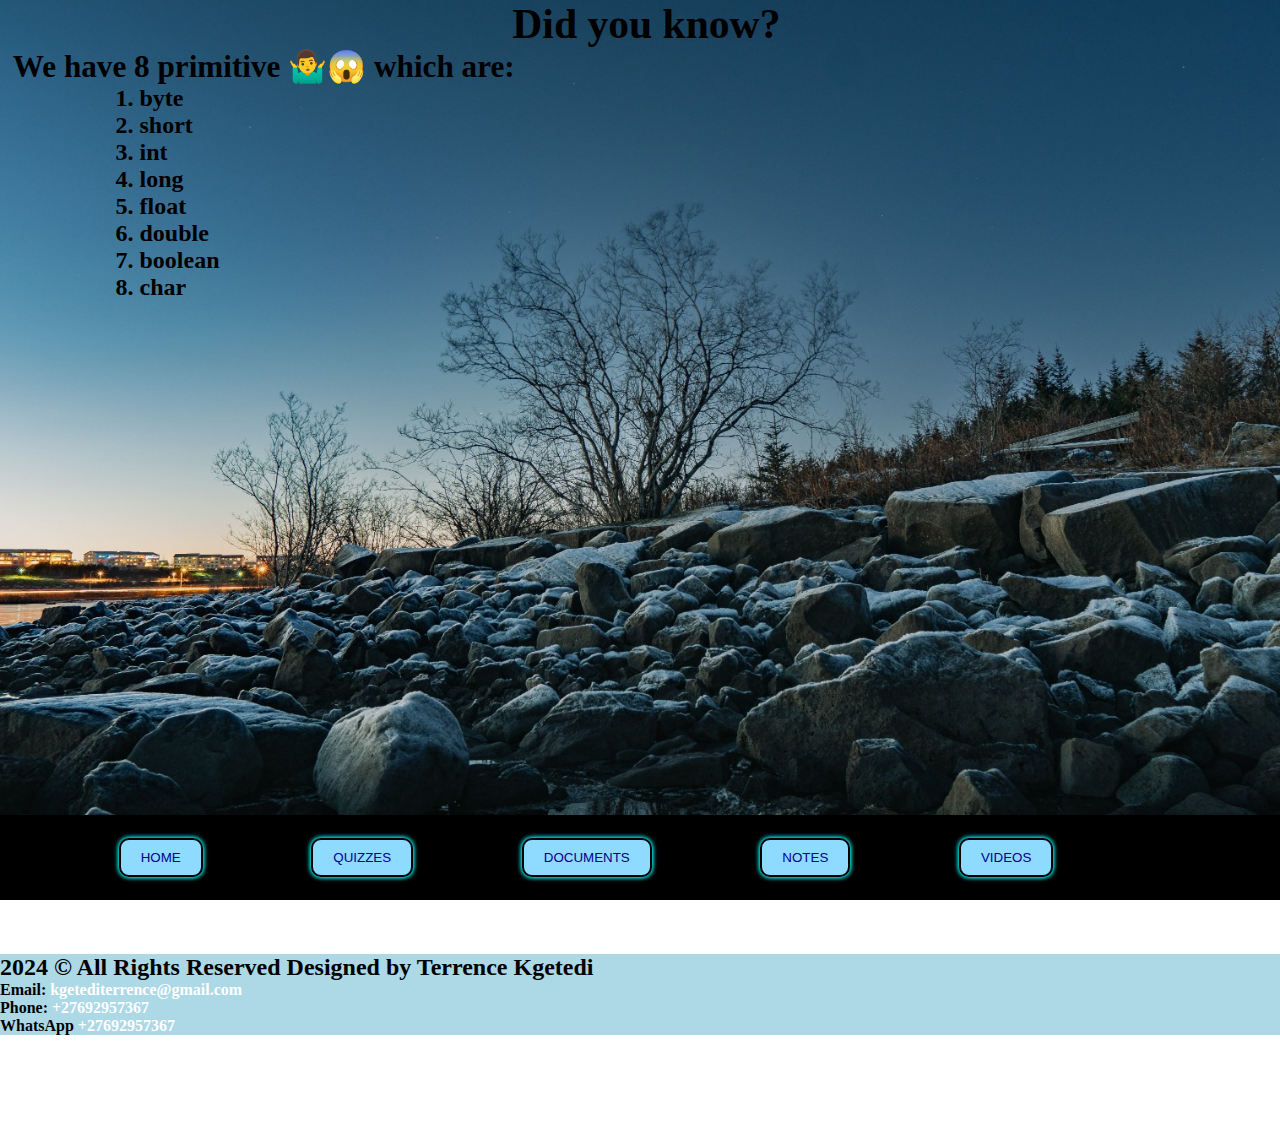
<file: static/html/index.html>
<!DOCTYPE html>
<html lang="en">
<head>
    <meta charset="UTF-8">
    <meta name="viewport" content="width=device-width, initial-scale=1.0">
    <title>Welcome</title>
    <link rel="stylesheet" href="/static/css/home.css">
    <style>
        body div:nth-child(1){
            margin-left: 1%;
            font-size: 1.3rem;
        }
        div:nth-child(1) ol{
            margin-left: 10%;
            font-size: 1.5rem;
        }
        body div:nth-child(1){
            height: 100vh;
        }
    </style>
</head>
<body>
    <div>
        <H1>Did you know?</H1>
        <h2>We have 8 primitive 🤷‍♂️😱 which are:</h2>
        <ol>
            <li>byte</li>
            <li>short</li>
            <li>int</li>
            <li>long</li>
            <li>float</li>
            <li>double</li>
            <li>boolean</li>
            <li>char</li>
        </ol>
        <br><br><br>
        <!-- <h2>Damn Java is case sensetive🤦‍♂️ <br> We have to be careful when we are typing😒</h2> -->
        <!-- <h2>We have 8 primitive 🤷‍♂️😱 which are:</h2>
        <ol>
            <li>byte</li>
            <li>short</li>
            <li>int</li>
            <li>long</li>
            <li>float</li>
            <li>double</li>
            <li>boolean</li>
            <li>char</li>
        </ol> -->
    </div>
    <br><br><br>
    <footer style="background-color: lightblue;">
        <h2>2024 &copy All Rights Reserved Designed by Terrence Kgetedi</h2>
        <p>Email: <a href="mailto:kgetediterrence@gmail.com" style="text-decoration: none; color: white;">kgetediterrence@gmail.com</a></p>
        <p>Phone: <span style="color: white;"> +27692957367</span></p>
        <p>WhatsApp<span style="color: white;"> +27692957367</span></p>
    </footer>
    <br><br><br><br><br>
    <div class="bottom-buttons">
        <button onclick="home()">HOME</button>
        <button onclick="quizzes()">QUIZZES</button>
        <button onclick="documents()">DOCUMENTS</button>
        <button onclick="notes()">NOTES</button>
        <button onclick="videos()">VIDEOS</button>
    </div>

    <script src="/static/js/home.js"></script>
</body>
</html>
</file>
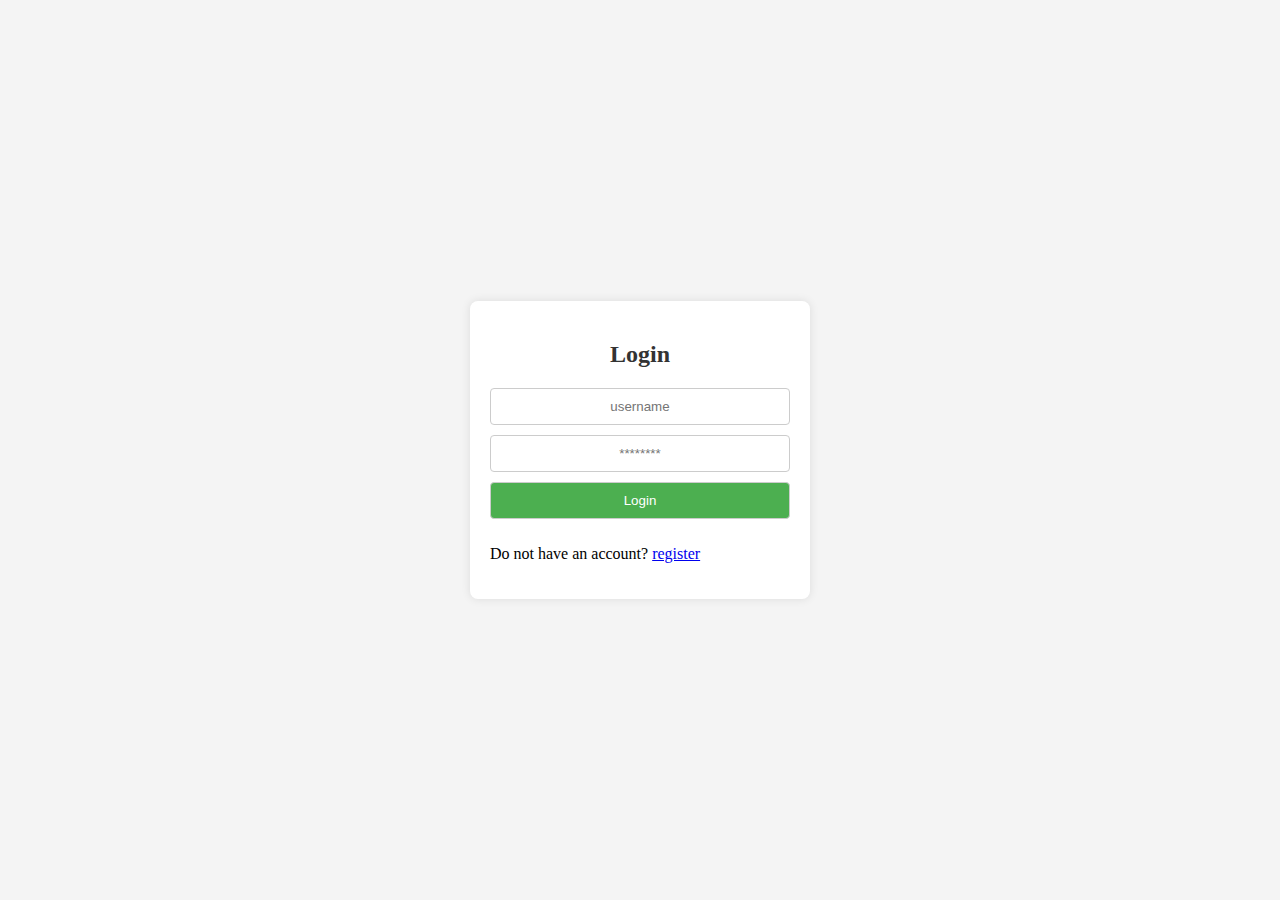
<file: templates/login.html>
<!DOCTYPE html>
<html lang="en">
<head>
    <meta charset="UTF-8">
    <meta name="viewport" content="width=device-width, initial-scale=1.0">
    <title>Login Page</title>
    <style>
        body {
            font-family: cursive;
            background-color: #f4f4f4;
            margin: 0;
            padding: 0;
            display: flex;
            align-items: center;
            justify-content: center;
            height: 100vh;
        }

        h2 {
            text-align: center;
            color: #333;
        }

        form {
            background-color: #fff;
            border-radius: 8px;
            box-shadow: 0 0 10px rgba(0, 0, 0, 0.1);
            padding: 20px;
            width: 300px;
        }

        label {
            display: block;
            margin-bottom: 8px;
            color: #333;
        }

        input {
            width: 100%;
            padding: 10px;
            margin-bottom: 10px;
            border: 1px solid #ccc;
            border-radius: 4px;
            box-sizing: border-box;
            text-align: center;
        }

        input[type="submit"] {
            background-color: #4caf50;
            color: #fff;
            cursor: pointer;
        }

        input[type="submit"]:hover {
            background-color: #45a049;
        }
    </style>
</head>
<body>
    <form action="/login" method="post">
        <h2>Login</h2>
        <input type="text" id="username" name="username"  placeholder="username"required><br>
        <input type="password" id="password" name="password" placeholder="********" required><br>
        
        <input type="submit" value="Login">
        
    <p>Do not have an account? <a href="register">register</a></p>
    </form>
    
</body>
</html>
</file>
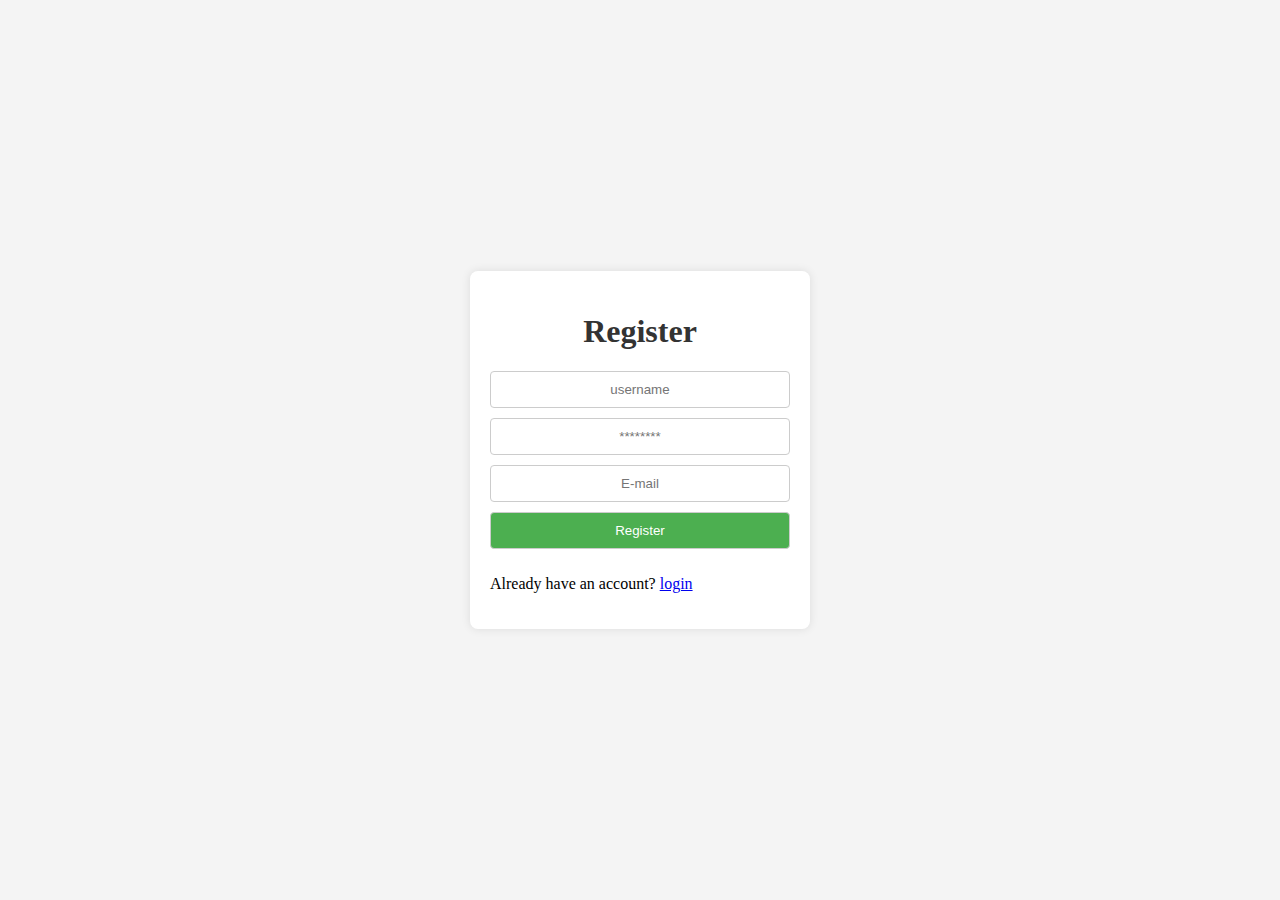
<file: templates/register.html>
<!DOCTYPE html>
<html lang="en">
<head>
    <meta charset="UTF-8">
    <meta name="viewport" content="width=device-width, initial-scale=1.0">
    <title>Register</title>
    <style>
        body {
            font-family: cursive;
            background-color: #f4f4f4;
            margin: 0;
            padding: 0;
            display: flex;
            align-items: center;
            justify-content: center;
            height: 100vh;
        }

        .all {
            background-color: #fff;
            border-radius: 8px;
            box-shadow: 0 0 10px rgba(0, 0, 0, 0.1);
            padding: 20px;
            width: 300px;
        }

        .register {
            text-align: center;
            color: #333;
        }

        .input {
            margin-top: 20px;
        }

        input {
            width: 100%;
            padding: 10px;
            margin-bottom: 10px;
            border: 1px solid #ccc;
            border-radius: 4px;
            box-sizing: border-box;
            text-align:center;
        }

        .button {
            background-color: #4caf50;
            color: #fff;
            cursor: pointer;
        }

        .button:hover {
            background-color: #45a049;
        }
    </style>
</head>
<body>
    <div class="all">
        <h1 class="register">Register</h1>
        <div class="input">
            <form action="/register" method="post">
                <input type="text" id="username" name="username" placeholder="username" required><br>
                <input type="password" id="password" name="password" placeholder="********" required><br>
                <input type="email" id="email" name="email" placeholder="E-mail" required><br>
                
                <input type="submit" value="Register" class="button">
                
            </form>
            <p>Already have an account? <a href="login.html">login</a></p>
        </div>
        
    </div>
</body>
</html>
</file>
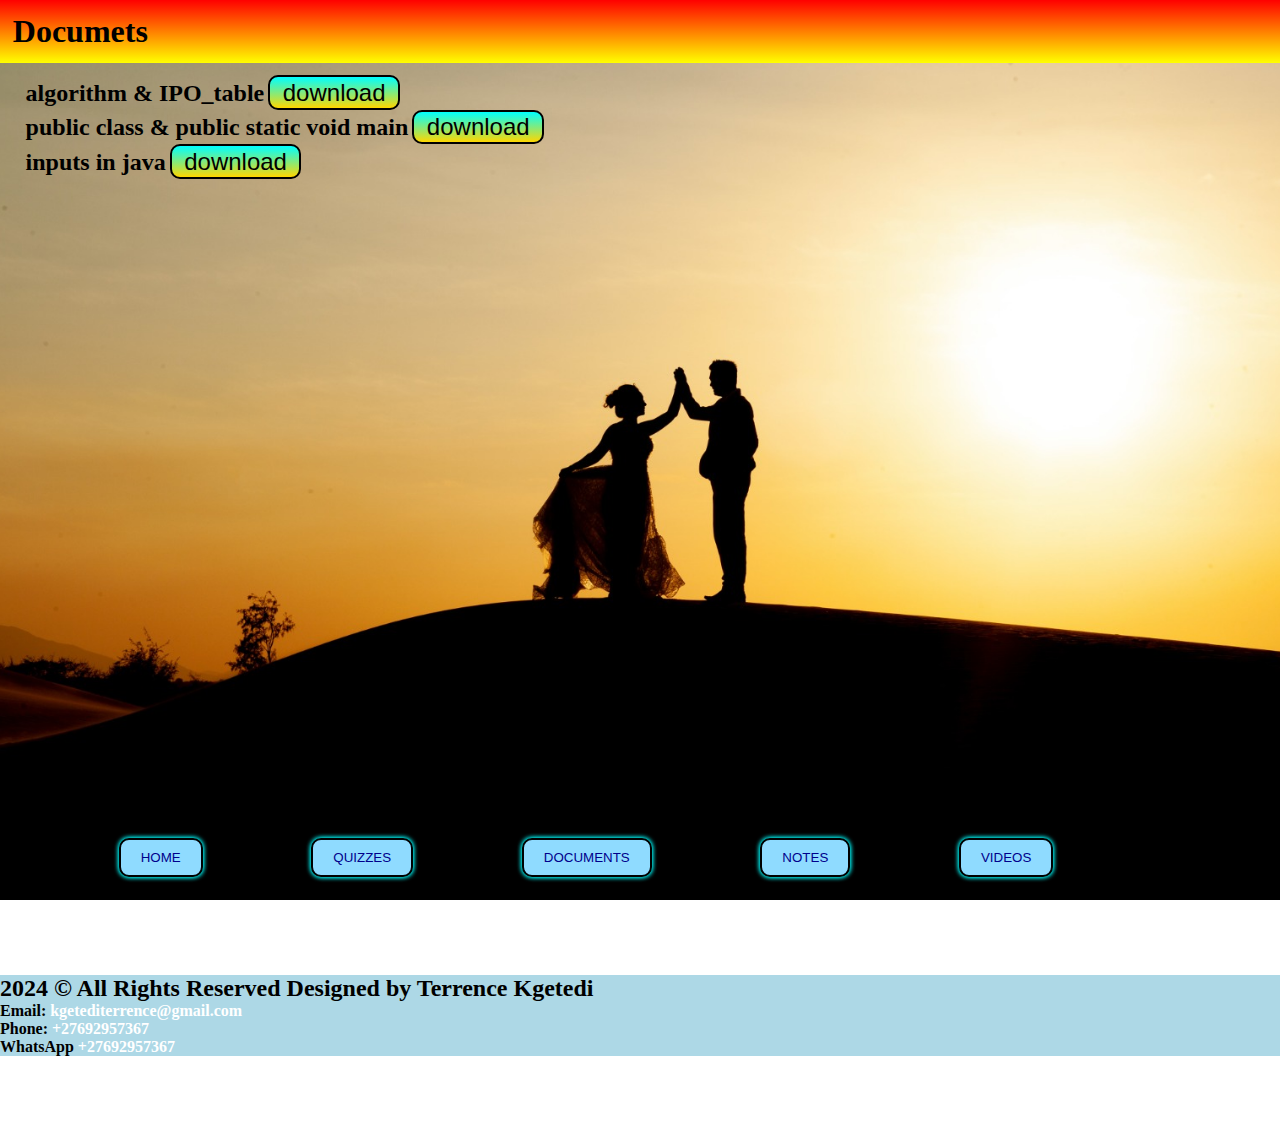
<file: static/html/documents.html>
<!DOCTYPE html>
<html lang="en">
<head>
    <meta charset="UTF-8">
    <meta name="viewport" content="width=device-width, initial-scale=1.0">
    <title>Documents</title>
    <link rel="stylesheet" href="/static/css/home.css">
    <link rel="stylesheet" href="/static/css/documents.css">
</head>
<body>
    <H1>Documets</H1>
    <div class="DocumentsLinks">
        <div>
            <a href="/static/files/Algorithm&IPO_table.pdf" target="_blank">algorithm & IPO_table</a>
            <a href="/static/files/Algorithm&IPO_table.pdf" download="/static/files/Algorithm&IPO_table.pdf"><button>download</button></a>    
        </div>
        <div>
            <a href="/static/files/PublicClass&PublicStaticVoidMain.pdf" target="_blank">public class & public static void main</a>
            <a href="/static/files/PublicClass&PublicStaticVoidMain.pdf" download="/static/files/PublicClass&PublicStaticVoidMain.pdf"><button>download</button></a>    
        </div>
        <div>
            <a href="/static/files/inputsInJava.pdf" target="_blank">inputs in java</a>
            <a href="/static/files/inputsInJava.pdf" download="/static/files/inputsInJava.pdf"><button>download</button></a>    
        </div>
    </div>
    <footer style="background-color: lightblue;">
        <h2>2024 &copy All Rights Reserved Designed by Terrence Kgetedi</h2>
        <p>Email: <a href="mailto:kgetediterrence@gmail.com" style="text-decoration: none; color: white;">kgetediterrence@gmail.com</a></p>
        <p>Phone: <span style="color: white;"> +27692957367</span></p>
        <p>WhatsApp<span style="color: white;"> +27692957367</span></p>
    </footer>
    <br><br><br><br>
    <div class="bottom-buttons">
        <button onclick="home()">HOME</button>
        <button onclick="quizzes()">QUIZZES</button>
        <button onclick="documents()">DOCUMENTS</button>
        <button onclick="notes()">NOTES</button>
        <button onclick="videos()">VIDEOS</button>
    </div>    
    <script src="/static/js/documents.js"></script>
</body>
</html>
</file>
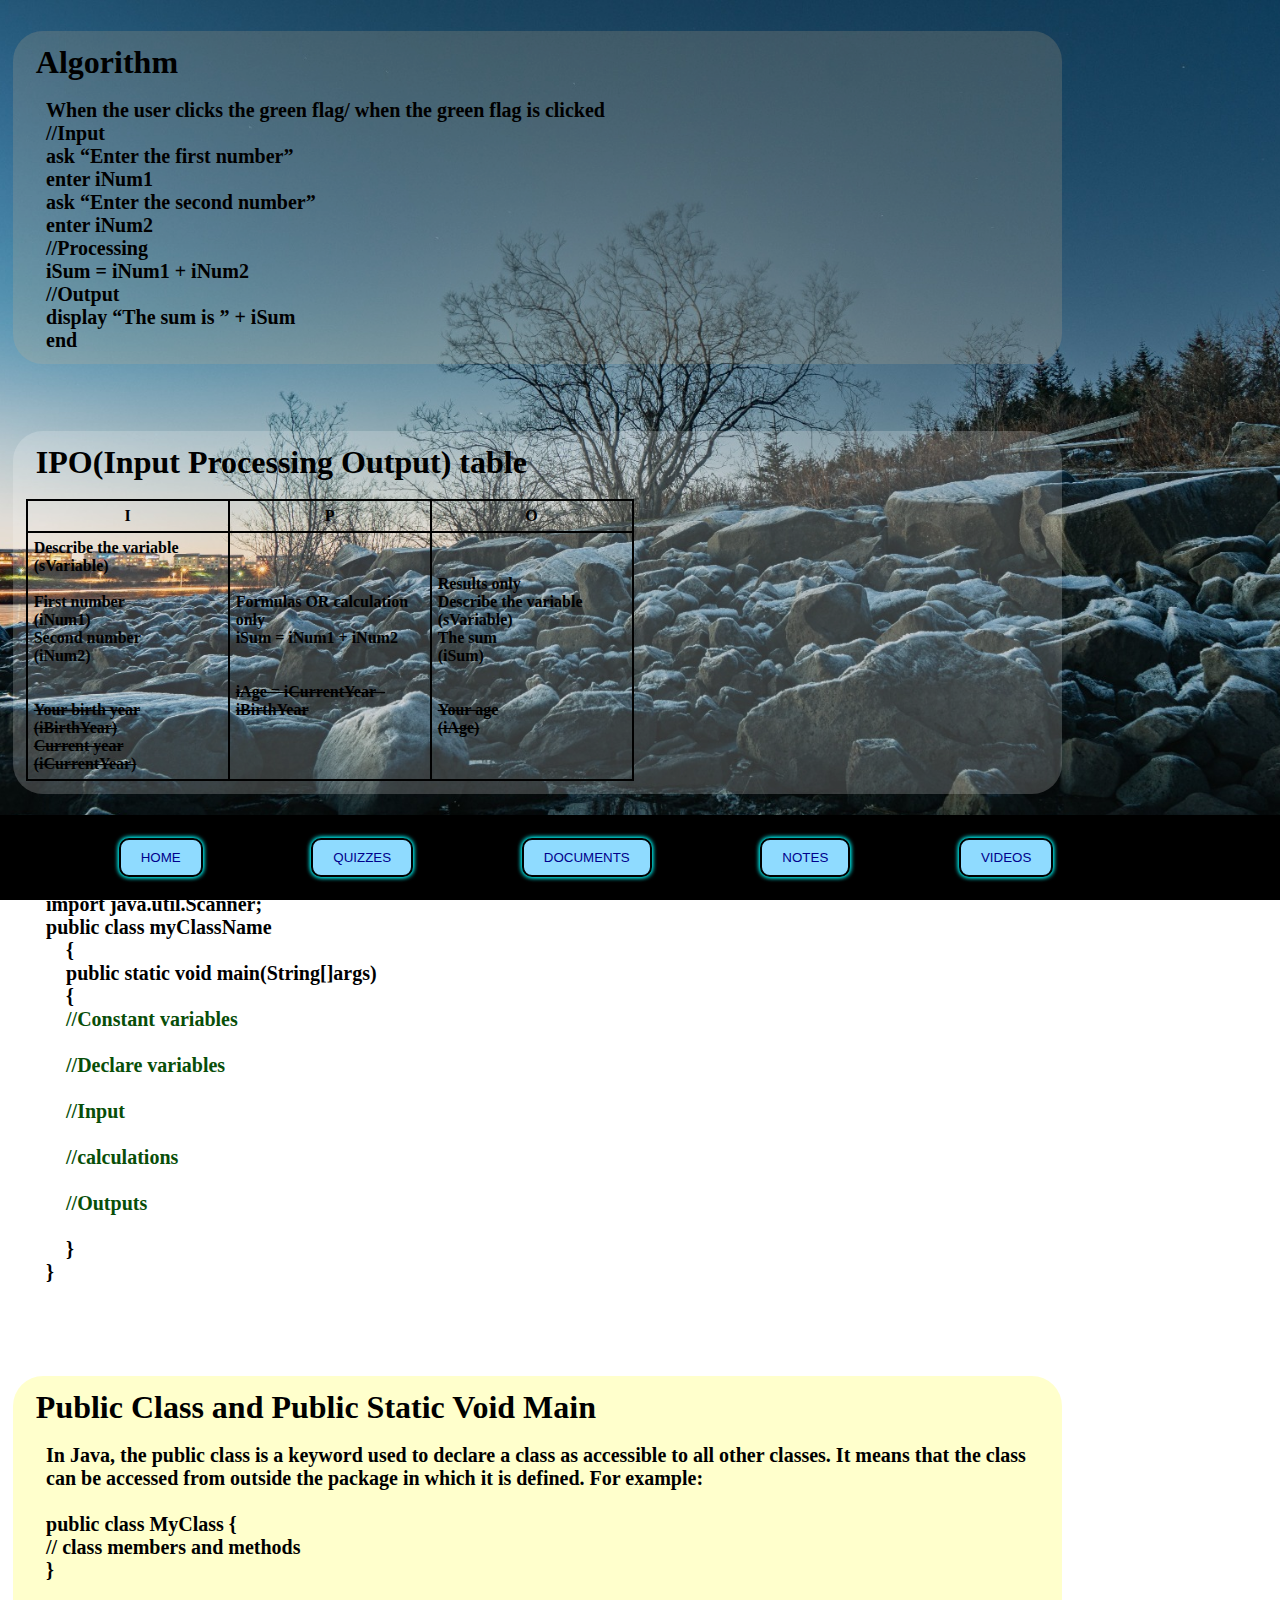
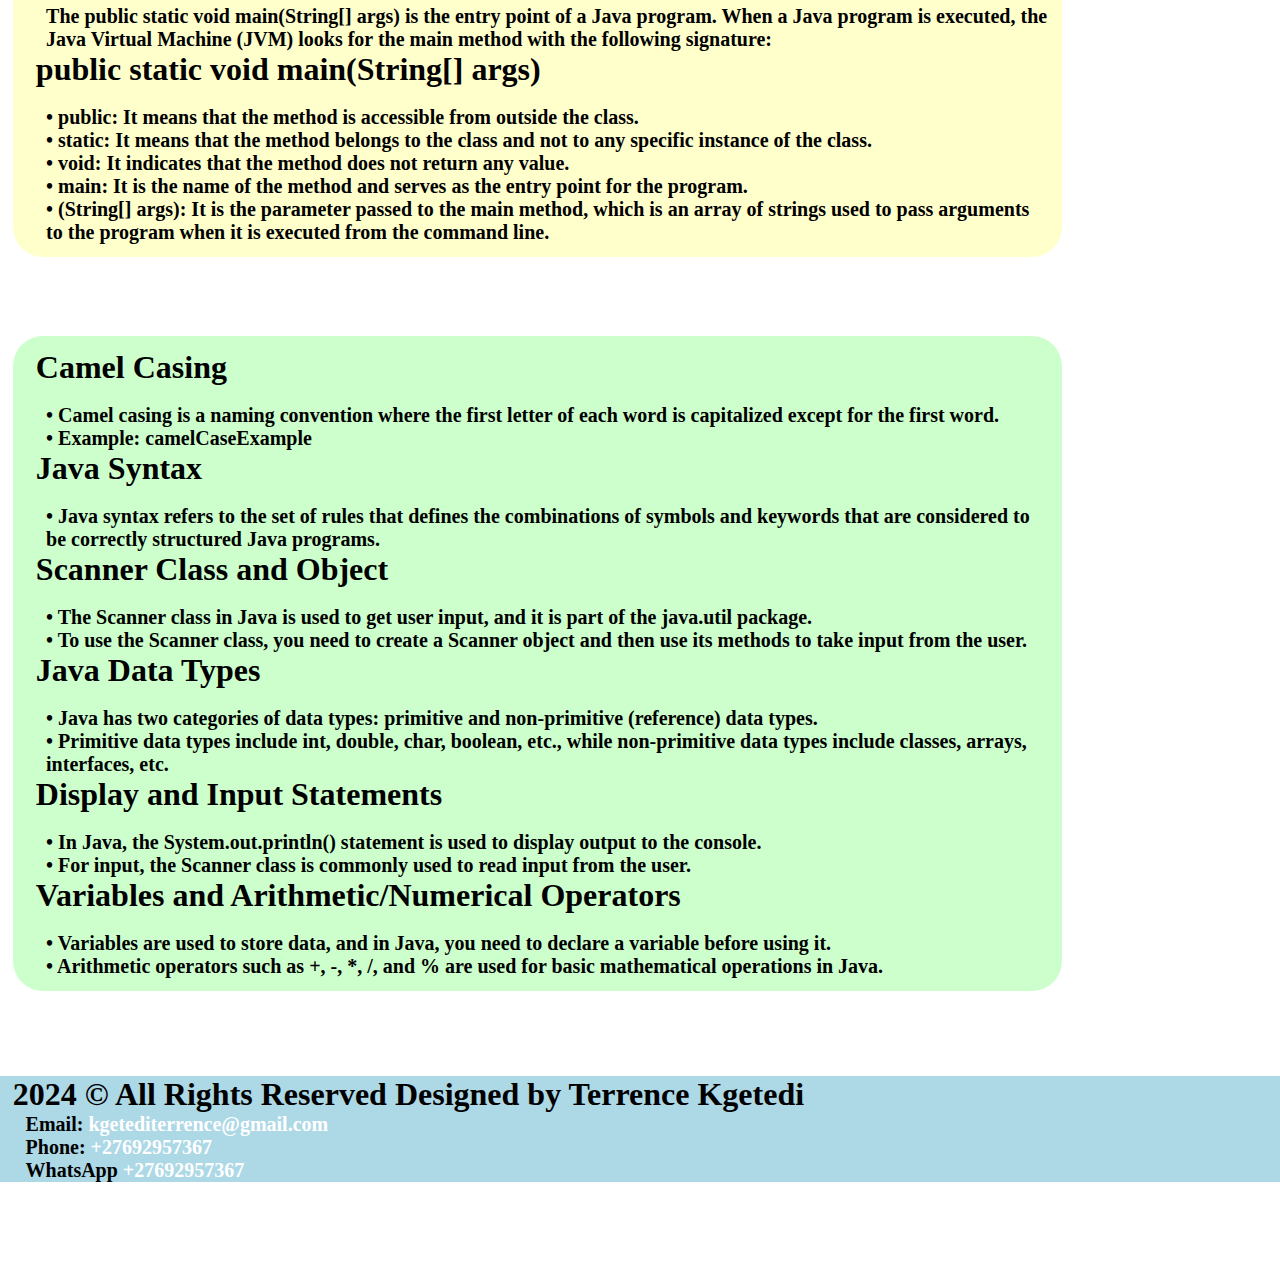
<file: static/html/notes.html>
<!DOCTYPE html>
<html lang="en">
<head>
    <meta charset="UTF-8">
    <meta name="viewport" content="width=device-width, initial-scale=1.0">
    <title>Notes</title>
    <link rel="stylesheet" href="/static/css/notes.css">
    <link rel="stylesheet" href="/static/css/home.css">
</head>
<body><br>
    <div>
        <div class="Algorithm">
            <h2>Algorithm</h2><br>
            <p>
            When the user clicks the green flag/ when the green flag is clicked <br>
            //Input <br>
            ask “Enter the first number”<br>
            enter iNum1<br>
            ask “Enter the second number”<br>
            enter iNum2<br>
            //Processing<br>
            iSum = iNum1 + iNum2<br>
            //Output<br>
            display “The sum is ” + iSum<br>
            end
            </p>
        </div>
        <br><br><br>
        <div class="IPO">
            <h2>IPO(Input Processing Output) table</h2><br>
            <table>
                <tr>
                    <th>I</th>
                    <th>P</th>
                    <th>O</th>
                </tr>
                <tr>
                    <td>
                        <strong>Describe the variable<br>
                        (sVariable)</strong><br><br>
                        First number<br>
                        (iNum1)<br>
                        Second number<br>
                        (iNum2)<br><br><br>
                        <del>Your birth year<br>
                        (iBirthYear)<br>
                        Current year<br>
                        (iCurrentYear)</del>
                    </td>
                    <td>
                        <strong>Formulas OR calculation only</strong><br>
                        iSum = iNum1 + iNum2<br><br><br>
                        <del>iAge = iCurrentYear - iBirthYear</del>
                    </td>
                    <td>
                        <strong>Results only<br>
                        Describe the variable<br>
                        (sVariable)</strong><br>
                        The sum<br>
                        (iSum)<br><br><br>
                        <del>Your age<br>
                        (iAge)</del>
                    </td>
                </tr>
            </table>
        </div>
        <br><br>
        <div class="javaStructure">
            <h2>A well stractured code</h2>
            <p>
                import java.util.Scanner;<br>
                public class myClassName<br>
                &nbsp;&nbsp;&nbsp;&nbsp;{<br>
                &nbsp;&nbsp;&nbsp;&nbsp;public static void main(String[]args)<br>
                &nbsp;&nbsp;&nbsp;&nbsp;{<br>
                &nbsp;&nbsp;&nbsp;&nbsp;<strong>//Constant variables<br><br>
                &nbsp;&nbsp;&nbsp;&nbsp;//Declare variables<br><br>
                &nbsp;&nbsp;&nbsp;&nbsp;//Input<br><br>
                &nbsp;&nbsp;&nbsp;&nbsp;//calculations<br><br>
                &nbsp;&nbsp;&nbsp;&nbsp;//Outputs</strong><br><br>
                &nbsp;&nbsp;&nbsp;&nbsp;}<br>
                }
            </p>
        </div>
        <br><br><br>
        <div class="public">
            <h2>Public Class and Public Static Void Main</h2><br>
            <p>
                In Java, the public class is a keyword used to declare a class as accessible to all other classes.
                It means that the class can be accessed from outside the package in which it is defined. For
                example:<br><br>
                <strong> 
                    public class MyClass { <br>
                    // class members and methods <br>
                    }<br><br>
                </strong>
                The public static void main(String[] args) is the entry point of a Java program. When a Java
                program is executed, the Java Virtual Machine (JVM) looks for the main method with the
                following signature:
            </p>
            <h2>public static void main(String[] args)</h2><br>
            <p> 
                • public: It means that the method is accessible from outside the class.<br>
                • static: It means that the method belongs to the class and not to any specific instance of the class.<br>
                • void: It indicates that the method does not return any value.<br>
                • main: It is the name of the method and serves as the entry point for the program.<br>
                • (String[] args): It is the parameter passed to the main method, which is an array of strings used to pass arguments to the program when it is executed from the command line.
            </p>
        </div>
        <br><br><br>
        <div class="syntax">
            <h2>Camel Casing</h2><br>
            <p>
                • Camel casing is a naming convention where the first letter of each word is capitalized except for the first word.<br>
                • Example: camelCaseExample
            </p>
            <h2>Java Syntax</h2><br>
            <p>
                • Java syntax refers to the set of rules that defines the combinations of symbols and keywords that are considered to be correctly structured Java programs.
            </p>
            <h2>Scanner Class and Object</h2><br>
            <p>
                • The Scanner class in Java is used to get user input, and it is part of the java.util package.<br>
                • To use the Scanner class, you need to create a Scanner object and then use its methods to take input from the user.
            </p>
            <h2>Java Data Types</h2><br>
            <p>
                • Java has two categories of data types: primitive and non-primitive (reference) data types.<br>
                • Primitive data types include int, double, char, boolean, etc., while non-primitive data types include classes, arrays, interfaces, etc.<br>
            </p>
            <h2>Display and Input Statements</h2><br>
            <p>    
                • In Java, the System.out.println() statement is used to display output to the console.<br>
                • For input, the Scanner class is commonly used to read input from the user.
            </p>
            <h2>Variables and Arithmetic/Numerical Operators</h2><br>
            <p>
                • Variables are used to store data, and in Java, you need to declare a variable before using it. <br>
                • Arithmetic operators such as +, -, *, /, and % are used for basic mathematical operations in Java.
            </p>
        </div>

    </div>
    <br><br><br><br>
    <footer style="background-color: lightblue;">
        <h2>2024 &copy All Rights Reserved Designed by Terrence Kgetedi</h2>
        <p>Email: <a href="mailto:kgetediterrence@gmail.com" style="text-decoration: none; color: white;">kgetediterrence@gmail.com</a></p>
        <p>Phone: <span style="color: white;"> +27692957367</span></p>
        <p>WhatsApp<span style="color: white;"> +27692957367</span></p>
    </footer>
    <br><br><br><br><br>
    <div class="bottom-buttons">
        <button onclick="home()">HOME</button>
        <button onclick="quizzes()">QUIZZES</button>
        <button onclick="documents()">DOCUMENTS</button>
        <button onclick="notes()">NOTES</button>
        <button onclick="videos()">VIDEOS</button>
    </div>
    <script src="/static/js/notes.js"></script>
</body>
</html>
</file>
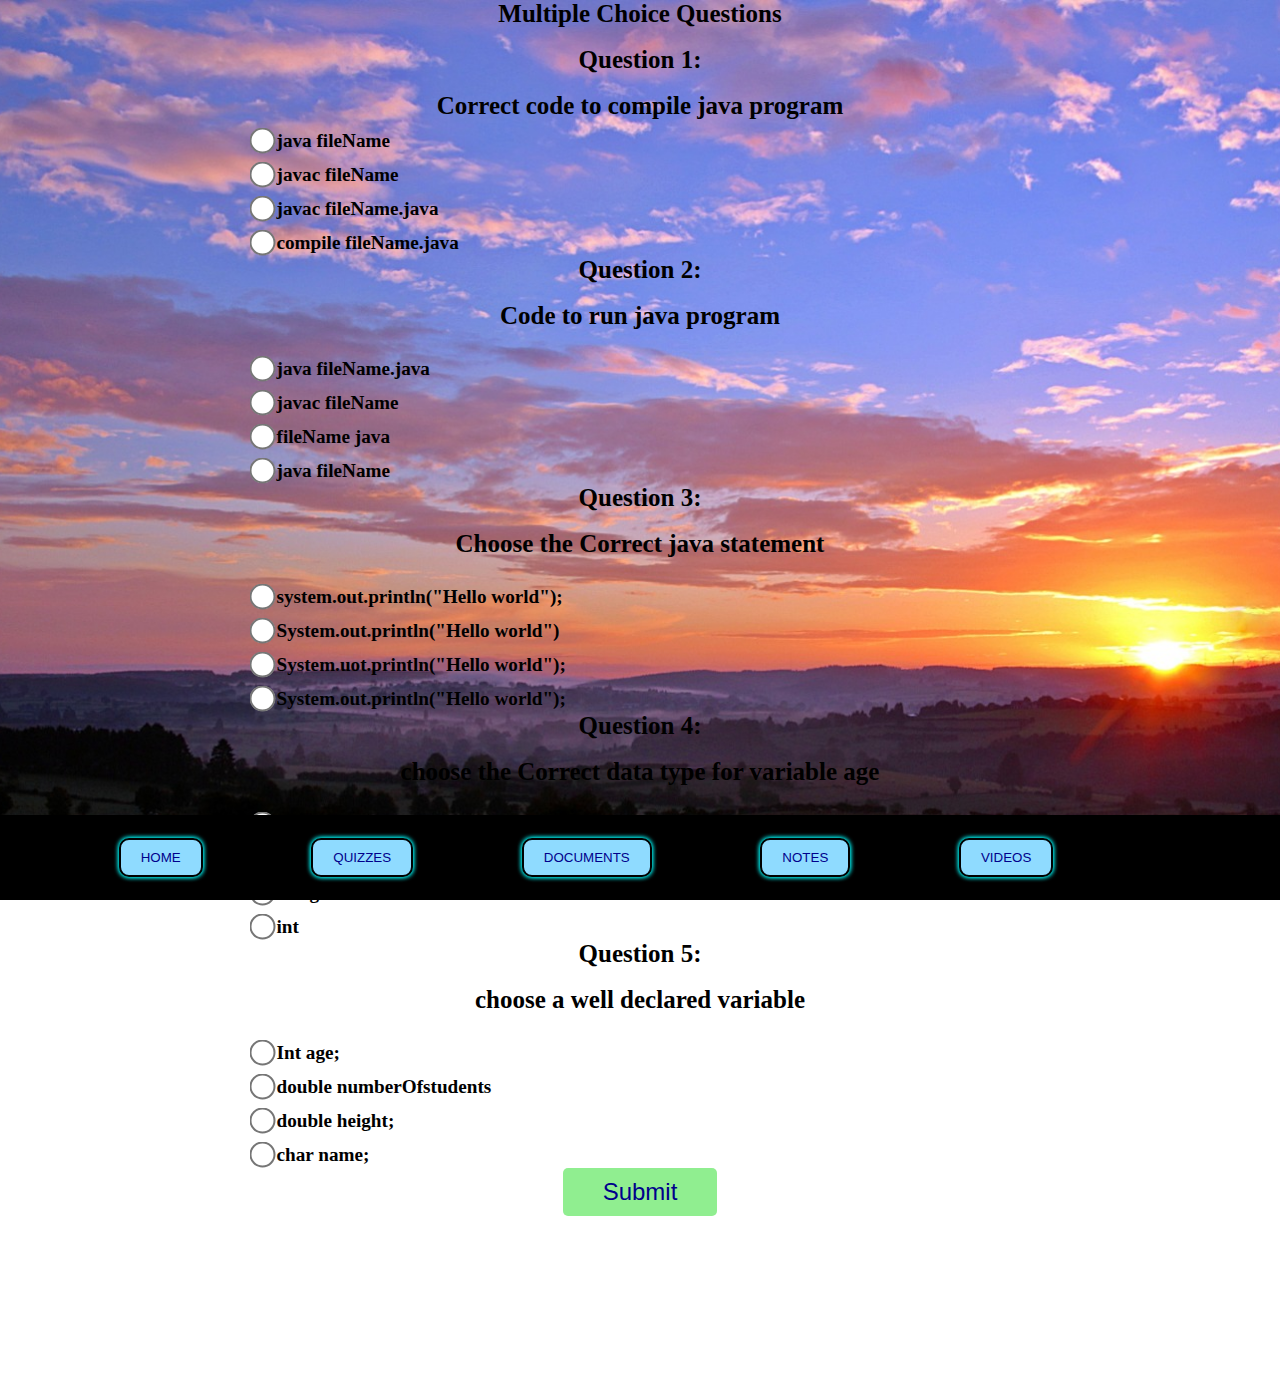
<file: static/html/quiz1.html>
<!DOCTYPE html>
<html lang="en">
<head>
    <meta charset="UTF-8">
    <meta name="viewport" content="width=device-width, initial-scale=1.0">
    <title>QUIZZES</title>
    <link rel="stylesheet" href="/static/css/home.css">
    <link rel="stylesheet" href="/static/css/quiz1.css">
</head>
<body style="height: 150vh;">
    <div>
        <h1>Multiple Choice Questions</h1><br>
        <h1>Question 1:</h1><br>
        <h1>Correct code to compile java program</h1>
        <form id="question1Form" action="/submit" method="post">
            <input type="radio" id="q1Option1" name="q1" value="A">
            <label for="q1Option1">java fileName</label><br>
            <input type="radio" id="q1Option2" name="q1" value="B">
            <label for="q1Option2">javac fileName</label><br>
            <input type="radio" id="q1Option3" name="q1" value="C">
            <label for="q1Option3">javac fileName.java</label><br>
            <input type="radio" id="q1Option4" name="q1" value="D">
            <label for="q1Option4">compile fileName.java</label><br>
        </form>

        <h1>Question 2:</h1><br>
        <h1>Code to run java program</h1><br>
        <form id="question2Form" action="/submit" method="post">
            <input type="radio" id="q2Option1" name="q2" value="A">
            <label for="q2Option1">java fileName.java</label><br>
            <input type="radio" id="q2Option2" name="q2" value="B">
            <label for="q2Option2">javac fileName</label><br>
            <input type="radio" id="q2Option3" name="q2" value="C">
            <label for="q2Option3">fileName java</label><br>
            <input type="radio" id="q2Option4" name="q2" value="D">
            <label for="q2Option4">java fileName</label><br>
        </form>

        <h1>Question 3:</h1><br>
        <h1>Choose the Correct java statement</h1><br>
        <form id="question3Form" action="/submit" method="post">
            <input type="radio" id="q2Option1" name="q3" value="A">
            <label for="q2Option1">system.out.println("Hello world");</label><br>
            <input type="radio" id="q2Option2" name="q3" value="B">
            <label for="q2Option2">System.out.println("Hello world")</label><br>
            <input type="radio" id="q2Option3" name="q3" value="C">
            <label for="q2Option3">System.uot.println("Hello world");</label><br>
            <input type="radio" id="q2Option4" name="q3" value="D">
            <label for="q2Option4">System.out.println("Hello world");</label><br>
        </form>

        <h1>Question 4:</h1><br>
        <h1>choose the Correct data type for variable age</h1><br>
        <form id="question4Form" action="/submit" method="post">
            <input type="radio" id="q2Option1" name="q4" value="A">
            <label for="q2Option1">double</label><br>
            <input type="radio" id="q2Option2" name="q4" value="B">
            <label for="q2Option2">String</label><br>
            <input type="radio" id="q2Option3" name="q4" value="C">
            <label for="q2Option3">Integer</label><br>
            <input type="radio" id="q2Option4" name="q4" value="D">
            <label for="q2Option4">int</label><br>
        </form>

        <h1>Question 5:</h1><br>
        <h1>choose a well declared variable</h1><br>
        <form id="question5Form" action="/submit" method="post">
            <input type="radio" id="q2Option1" name="q5" value="A">
            <label for="q2Option1">Int age;</label><br>
            <input type="radio" id="q2Option2" name="q5" value="B">
            <label for="q2Option2">double numberOfstudents</label><br>
            <input type="radio" id="q2Option3" name="q5" value="C">
            <label for="q2Option3">double height;</label><br>
            <input type="radio" id="q2Option4" name="q5" value="D">
            <label for="q2Option4">char name;</label><br>
        </form>
        <button onclick="submitAnswers()" id="submit">Submit</button>
    </div>
    <br><br><br><br><br>
    <br><br><br><br><br>
    <div class="bottom-buttons">
        <button onclick="home()">HOME</button>
        <button onclick="quizzes()">QUIZZES</button>
        <button onclick="documents()">DOCUMENTS</button>
        <button onclick="notes()">NOTES</button>
        <button onclick="videos()">VIDEOS</button>
    </div>    
    <script src="/static/js/quiz1.js"></script>
</body>
</html>
</file>
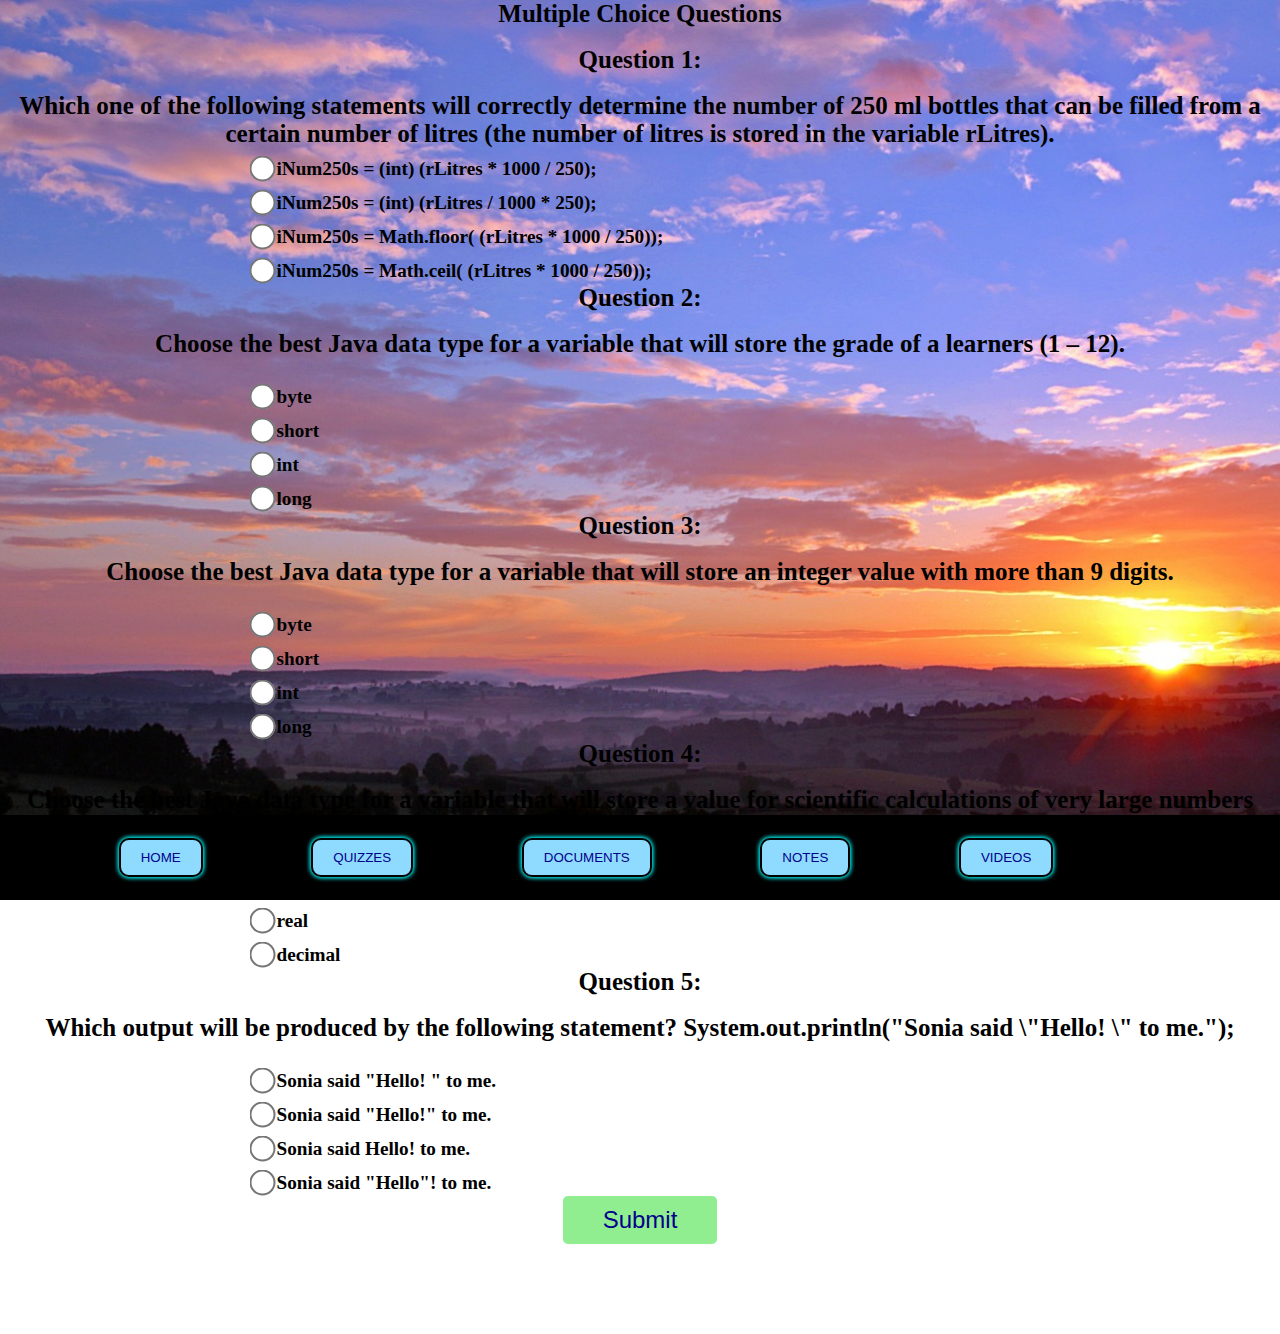
<file: static/html/quiz2.html>
<!DOCTYPE html>
<html lang="en">
<head>
    <meta charset="UTF-8">
    <meta name="viewport" content="width=device-width, initial-scale=1.0">
    <title>QUIZZES</title>
    <link rel="stylesheet" href="/static/css/home.css">
    <link rel="stylesheet" href="/static/css/quiz1.css">
</head>
<body>
    <div>
        <h1>Multiple Choice Questions</h1><br>
        <h1>Question 1:</h1><br>
        <h1>Which one of the following statements will correctly determine the number of 250 ml bottles that
            can be filled from a certain number of litres (the number of litres is stored in the variable rLitres).</h1>
        <form id="question1Form" action="/submit" method="post">
            <input type="radio" id="q1Option1" name="q1" value="A">
            <label for="q1Option1">iNum250s = (int) (rLitres * 1000 / 250);</label><br>
            <input type="radio" id="q1Option2" name="q1" value="B">
            <label for="q1Option2">iNum250s = (int) (rLitres / 1000 * 250);</label><br>
            <input type="radio" id="q1Option3" name="q1" value="C">
            <label for="q1Option3">iNum250s = Math.floor( (rLitres * 1000 / 250));</label><br>
            <input type="radio" id="q1Option4" name="q1" value="D">
            <label for="q1Option4">iNum250s = Math.ceil( (rLitres * 1000 / 250));
            </label><br>
        </form>

        <h1>Question 2:</h1><br>
        <h1>Choose the best Java data type for a variable that will store the grade of a learners (1 – 12).</h1><br>
        <form id="question2Form" action="/submit" method="post">
            <input type="radio" id="q2Option1" name="q2" value="A">
            <label for="q2Option1">byte</label><br>
            <input type="radio" id="q2Option2" name="q2" value="B">
            <label for="q2Option2">short</label><br>
            <input type="radio" id="q2Option3" name="q2" value="C">
            <label for="q2Option3">int</label><br>
            <input type="radio" id="q2Option4" name="q2" value="D">
            <label for="q2Option4">long</label><br>
        </form>

        <h1>Question 3:</h1><br>
        <h1>Choose the best Java data type for a variable that will store an integer value with more than 9
            digits.</h1><br>
        <form id="question3Form" action="/submit" method="post">
            <input type="radio" id="q2Option1" name="q3" value="A">
            <label for="q2Option1">byte</label><br>
            <input type="radio" id="q2Option2" name="q3" value="B">
            <label for="q2Option2">short</label><br>
            <input type="radio" id="q2Option3" name="q3" value="C">
            <label for="q2Option3">int</label><br>
            <input type="radio" id="q2Option4" name="q3" value="D">
            <label for="q2Option4">long</label><br>
        </form>

        <h1>Question 4:</h1><br>
        <h1>Choose the best Java data type for a variable that will store a value for scientific calculations of
            very large numbers</h1><br>
        <form id="question4Form" action="/submit" method="post">
            <input type="radio" id="q2Option1" name="q4" value="A">
            <label for="q2Option1">float</label><br>
            <input type="radio" id="q2Option2" name="q4" value="B">
            <label for="q2Option2">double</label><br>
            <input type="radio" id="q2Option3" name="q4" value="C">
            <label for="q2Option3">real</label><br>
            <input type="radio" id="q2Option4" name="q4" value="D">
            <label for="q2Option4">decimal</label><br>
        </form>

        <h1>Question 5:</h1><br>
        <h1>Which output will be produced by the following statement?
            System.out.println("Sonia said \"Hello! \" to me.");</h1><br>
        <form id="question5Form" action="/submit" method="post">
            <input type="radio" id="q2Option1" name="q5" value="A">
            <label for="q2Option1">Sonia said "Hello! " to me.</label><br>
            <input type="radio" id="q2Option2" name="q5" value="B">
            <label for="q2Option2"> Sonia said "Hello!" to me.</label><br>
            <input type="radio" id="q2Option3" name="q5" value="C">
            <label for="q2Option3">Sonia said Hello! to me.</label><br>
            <input type="radio" id="q2Option4" name="q5" value="D">
            <label for="q2Option4">Sonia said "Hello"! to me.</label><br>
        </form>
        <button onclick="submitAnswers()" id="submit">Submit</button>
    </div>
    <br><br><br>
    <br><br>
    <div class="bottom-buttons">
        <button onclick="home()">HOME</button>
        <button onclick="quizzes()">QUIZZES</button>
        <button onclick="documents()">DOCUMENTS</button>
        <button onclick="notes()">NOTES</button>
        <button onclick="videos()">VIDEOS</button>
    </div>    
    <script src="/static/js/quiz2.js"></script>
</body>
</html>
</file>
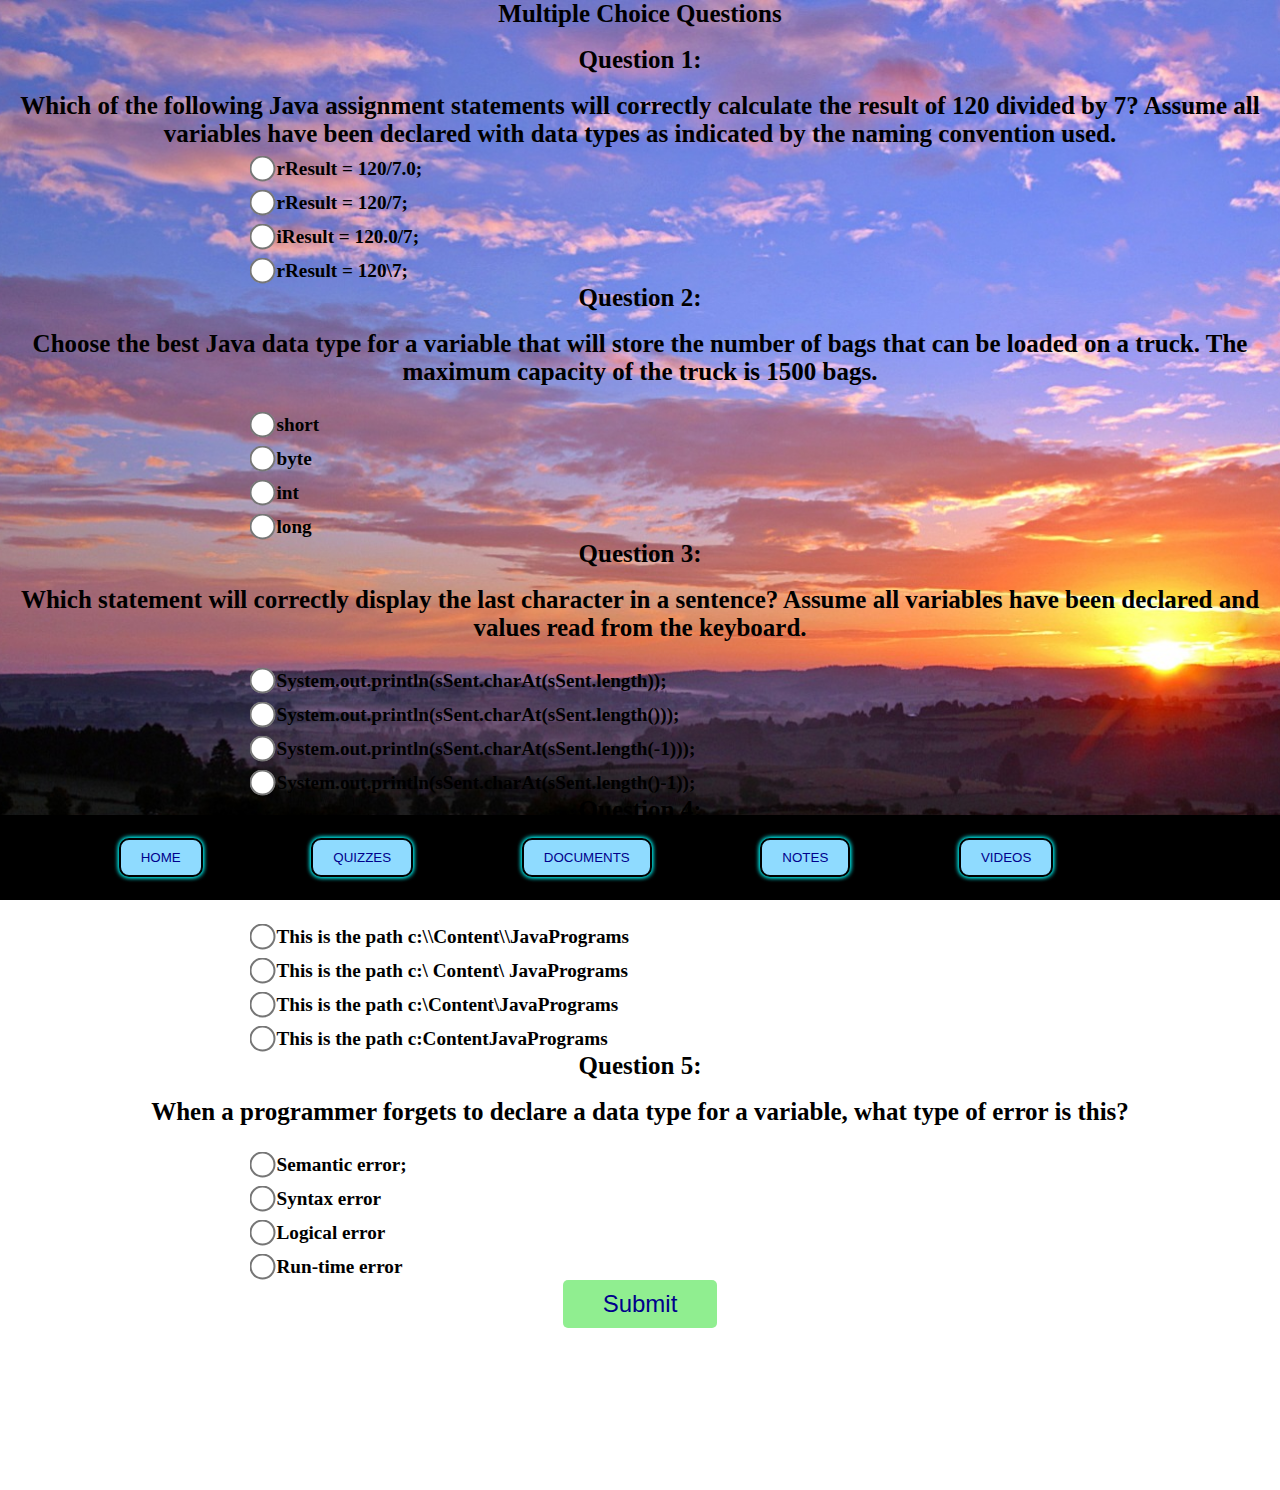
<file: static/html/quiz3.html>
<!DOCTYPE html>
<html lang="en">
<head>
    <meta charset="UTF-8">
    <meta name="viewport" content="width=device-width, initial-scale=1.0">
    <title>QUIZZES</title>
    <link rel="stylesheet" href="/static/css/home.css">
    <link rel="stylesheet" href="/static/css/quiz1.css">
</head>
<body>
    <div>
        <h1>Multiple Choice Questions</h1><br>
        <h1>Question 1:</h1><br>
        <h1>Which of the following Java assignment statements will correctly calculate the result of 120
            divided by 7? Assume all variables have been declared with data types as indicated by the naming
            convention used.</h1>
        <form id="question1Form" action="/submit" method="post">
            <input type="radio" id="q1Option1" name="q1" value="A">
            <label for="q1Option1">rResult = 120/7.0;</label><br>
            <input type="radio" id="q1Option2" name="q1" value="B">
            <label for="q1Option2">rResult = 120/7;</label><br>
            <input type="radio" id="q1Option3" name="q1" value="C">
            <label for="q1Option3">iResult = 120.0/7;</label><br>
            <input type="radio" id="q1Option4" name="q1" value="D">
            <label for="q1Option4"> rResult = 120\7;</label><br>
        </form>

        <h1>Question 2:</h1><br>
        <h1>Choose the best Java data type for a variable that will store the number of bags that can be loaded
            on a truck. The maximum capacity of the truck is 1500 bags.</h1><br>
        <form id="question2Form" action="/submit" method="post">
            <input type="radio" id="q2Option1" name="q2" value="A">
            <label for="q2Option1">short</label><br>
            <input type="radio" id="q2Option2" name="q2" value="B">
            <label for="q2Option2">byte</label><br>
            <input type="radio" id="q2Option3" name="q2" value="C">
            <label for="q2Option3">int</label><br>
            <input type="radio" id="q2Option4" name="q2" value="D">
            <label for="q2Option4">long</label><br>
        </form>

        <h1>Question 3:</h1><br>
        <h1>Which statement will correctly display the last character in a sentence? Assume all variables have
            been declared and values read from the keyboard.</h1><br>
        <form id="question3Form" action="/submit" method="post">
            <input type="radio" id="q2Option1" name="q3" value="A">
            <label for="q2Option1">System.out.println(sSent.charAt(sSent.length));</label><br>
            <input type="radio" id="q2Option2" name="q3" value="B">
            <label for="q2Option2">System.out.println(sSent.charAt(sSent.length()));</label><br>
            <input type="radio" id="q2Option3" name="q3" value="C">
            <label for="q2Option3">System.out.println(sSent.charAt(sSent.length(-1)));</label><br>
            <input type="radio" id="q2Option4" name="q3" value="D">
            <label for="q2Option4">System.out.println(sSent.charAt(sSent.length()-1));</label><br>
        </form>

        <h1>Question 4:</h1><br>
        <h1>Which output will be produced by the following statement?
            System.out.println("This is the path c:\\Content\\JavaPrograms");</h1><br>
        <form id="question4Form" action="/submit" method="post">
            <input type="radio" id="q2Option1" name="q4" value="A">
            <label for="q2Option1">This is the path c:\\Content\\JavaPrograms</label><br>
            <input type="radio" id="q2Option2" name="q4" value="B">
            <label for="q2Option2">This is the path c:\ Content\ JavaPrograms</label><br>
            <input type="radio" id="q2Option3" name="q4" value="C">
            <label for="q2Option3">This is the path c:\Content\JavaPrograms</label><br>
            <input type="radio" id="q2Option4" name="q4" value="D">
            <label for="q2Option4"> This is the path c:ContentJavaPrograms</label><br>
        </form>

        <h1>Question 5:</h1><br>
        <h1>When a programmer forgets to declare a data type for a variable, what type of error is this?</h1><br>
        <form id="question5Form" action="/submit" method="post">
            <input type="radio" id="q2Option1" name="q5" value="A">
            <label for="q2Option1">Semantic error;</label><br>
            <input type="radio" id="q2Option2" name="q5" value="B">
            <label for="q2Option2">Syntax error</label><br>
            <input type="radio" id="q2Option3" name="q5" value="C">
            <label for="q2Option3">Logical error</label><br>
            <input type="radio" id="q2Option4" name="q5" value="D">
            <label for="q2Option4">Run-time error</label><br>
        </form>
        <button onclick="submitAnswers()" id="submit">Submit</button>
    </div>
    <br><br><br><br>
    <br><br><br><br><br>
    <div class="bottom-buttons">
        <button onclick="home()">HOME</button>
        <button onclick="quizzes()">QUIZZES</button>
        <button onclick="documents()">DOCUMENTS</button>
        <button onclick="notes()">NOTES</button>
        <button onclick="videos()">VIDEOS</button>
    </div>    
    <script src="/static/js/quiz3.js"></script>
</body>
</html>
</file>
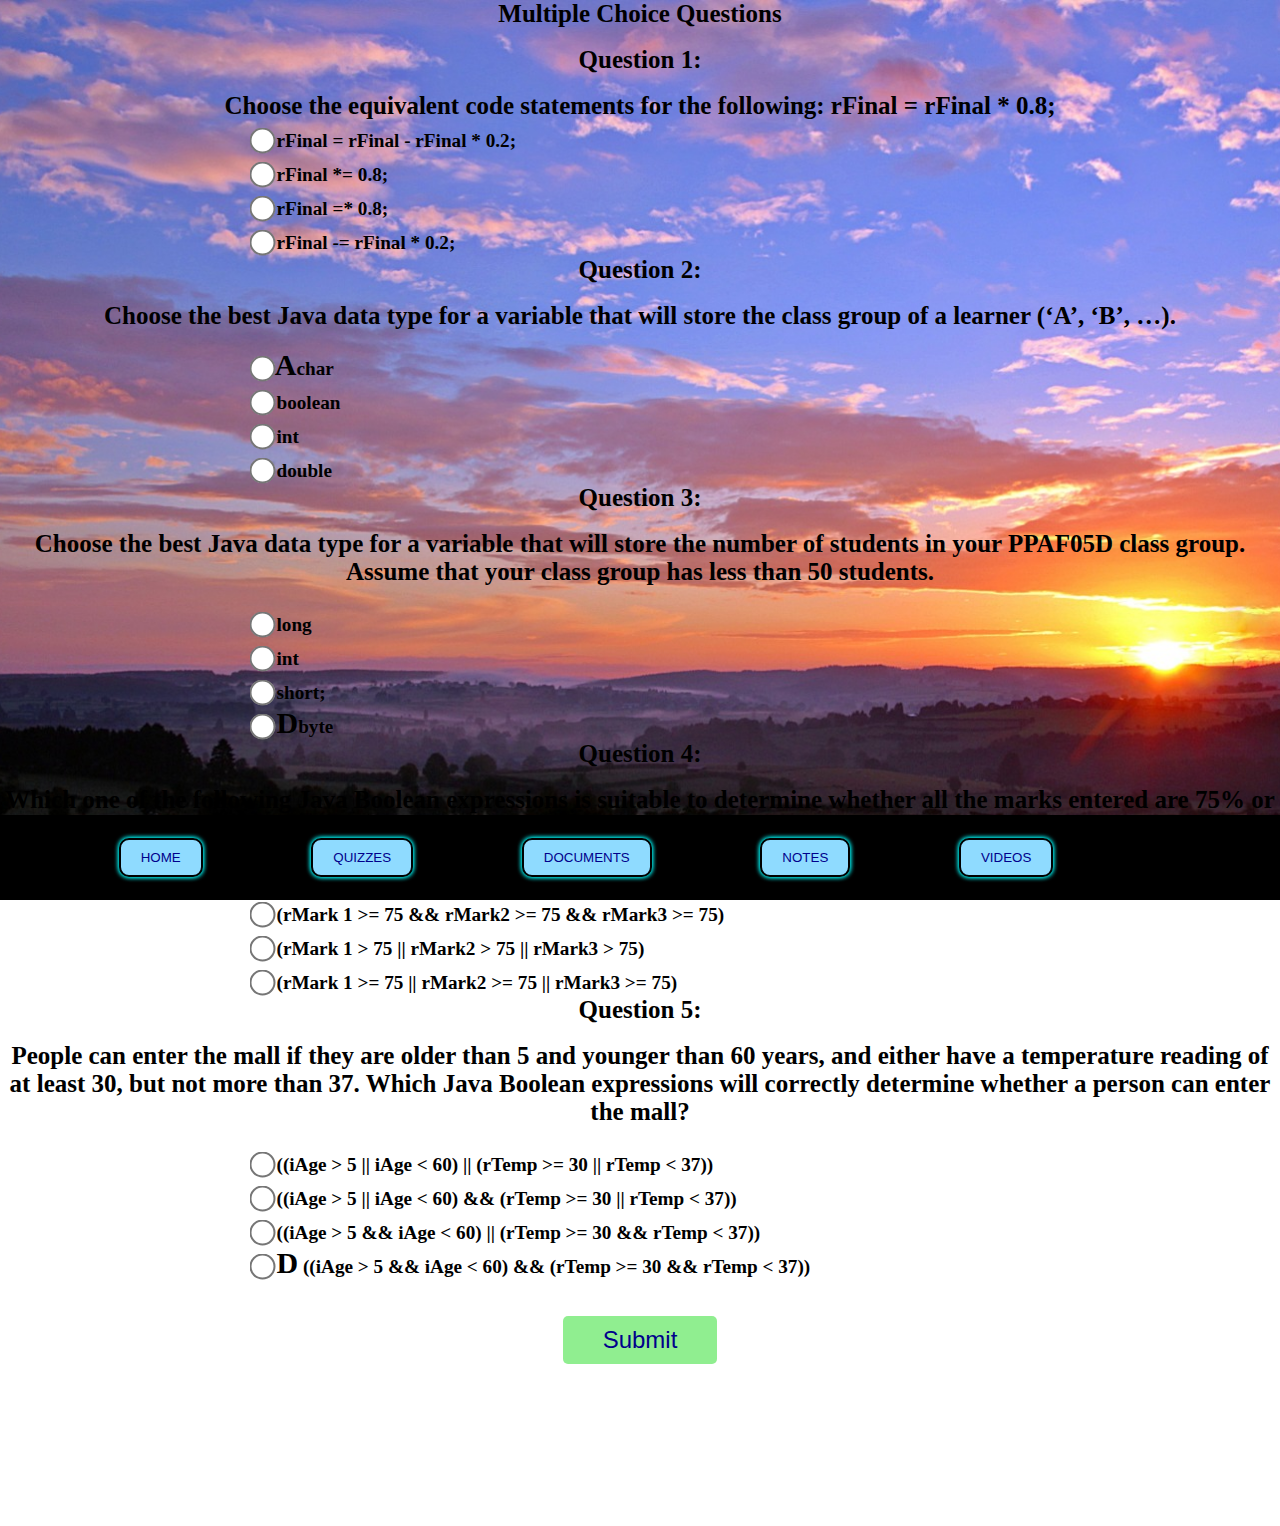
<file: static/html/quiz4.html>
<!DOCTYPE html>
<html lang="en">
<head>
    <meta charset="UTF-8">
    <meta name="viewport" content="width=device-width, initial-scale=1.0">
    <title>QUIZZES</title>
    <link rel="stylesheet" href="/static/css/home.css">
    <link rel="stylesheet" href="/static/css/quiz1.css">
</head>
<body>
    <div>
        <h1>Multiple Choice Questions</h1><br>
        <h1>Question 1:</h1><br>
        <h1>Choose the equivalent code statements for the following:
            rFinal = rFinal * 0.8;</h1>
        <form id="question1Form" action="/submit" method="post">
            <input type="radio" id="q1Option1" name="q1" value="A">
            <label for="q1Option1">rFinal = rFinal - rFinal * 0.2;</label><br>
            <input type="radio" id="q1Option2" name="q1" value="B">
            <label for="q1Option2">rFinal *= 0.8;</label><br>
            <input type="radio" id="q1Option3" name="q1" value="C">
            <label for="q1Option3">rFinal =* 0.8;</label><br>
            <input type="radio" id="q1Option4" name="q1" value="D">
            <label for="q1Option4">rFinal -= rFinal * 0.2;</label><br>
        </form>

        <h1>Question 2:</h1><br>
        <h1>Choose the best Java data type for a variable that will store the class group of a learner (‘A’, ‘B’, …).</h1><br>
        <form id="question2Form" action="/submit" method="post">
            <input type="radio" id="q2Option1" name="q2" value="A">
            A<label for="q2Option1">char</label><br>
            <input type="radio" id="q2Option2" name="q2" value="B">
            <label for="q2Option2">boolean</label><br>
            <input type="radio" id="q2Option3" name="q2" value="C">
            <label for="q2Option3">int</label><br>
            <input type="radio" id="q2Option4" name="q2" value="D">
            <label for="q2Option4">double</label><br>
        </form>

        <h1>Question 3:</h1><br>
        <h1>Choose the best Java data type for a variable that will store the number of students in your
            PPAF05D class group. Assume that your class group has less than 50 students.</h1><br>
        <form id="question3Form" action="/submit" method="post">
            <input type="radio" id="q2Option1" name="q3" value="A">
            <label for="q2Option1">long</label><br>
            <input type="radio" id="q2Option2" name="q3" value="B">
            <label for="q2Option2">int</label><br>
            <input type="radio" id="q2Option3" name="q3" value="C">
            <label for="q2Option3">short;</label><br>
            <input type="radio" id="q2Option4" name="q3" value="D">
            D<label for="q2Option4">byte</label><br>
        </form>

        <h1>Question 4:</h1><br>
        <h1>Which one of the following Java Boolean expressions is suitable to determine whether all the marks
            entered are 75% or more?</h1><br>
        <form id="question4Form" action="/submit" method="post">
            <input type="radio" id="q2Option1" name="q4" value="A">
            A<label for="q2Option1">(rMark 1 > 75 && rMark2 > 75 && rMark3 > 75)</label><br>
            <input type="radio" id="q2Option2" name="q4" value="B">
            <label for="q2Option2">(rMark 1 >= 75 && rMark2 >= 75 && rMark3 >= 75)</label><br>
            <input type="radio" id="q2Option3" name="q4" value="C">
            <label for="q2Option3"> (rMark 1 > 75 || rMark2 > 75 || rMark3 > 75)</label><br>
            <input type="radio" id="q2Option4" name="q4" value="D">
            <label for="q2Option4">(rMark 1 >= 75 || rMark2 >= 75 || rMark3 >= 75)</label><br>
        </form>

        <h1>Question 5:</h1><br>
        <h1>People can enter the mall if they are older than 5 and younger than 60 years, and either have a
            temperature reading of at least 30, but not more than 37.
            Which Java Boolean expressions will correctly determine whether a person can enter the mall?</h1><br>
        <form id="question5Form" action="/submit" method="post">
            <input type="radio" id="q2Option1" name="q5" value="A">
            <label for="q2Option1">((iAge > 5 || iAge < 60) || (rTemp >= 30 || rTemp < 37))</label><br>
            <input type="radio" id="q2Option2" name="q5" value="B">
            <label for="q2Option2">((iAge > 5 || iAge < 60) && (rTemp >= 30 || rTemp < 37))</label><br>
            <input type="radio" id="q2Option3" name="q5" value="C">
            <label for="q2Option3">((iAge > 5 && iAge < 60) || (rTemp >= 30 && rTemp < 37))</label><br>
            <input type="radio" id="q2Option4" name="q5" value="D">
            D<label for="q2Option4"> ((iAge > 5 && iAge < 60) && (rTemp >= 30 && rTemp < 37))</label><br>
        </form>
        <br><br>
        <button onclick="submitAnswers()" id="submit">Submit</button>
    </div>
    <br><br><br><br>
    <br><br><br><br><br>
    <div class="bottom-buttons">
        <button onclick="home()">HOME</button>
        <button onclick="quizzes()">QUIZZES</button>
        <button onclick="documents()">DOCUMENTS</button>
        <button onclick="notes()">NOTES</button>
        <button onclick="videos()">VIDEOS</button>
    </div>    
    <script src="/static/js/quiz4.js"></script>
</body>
</html>
</file>
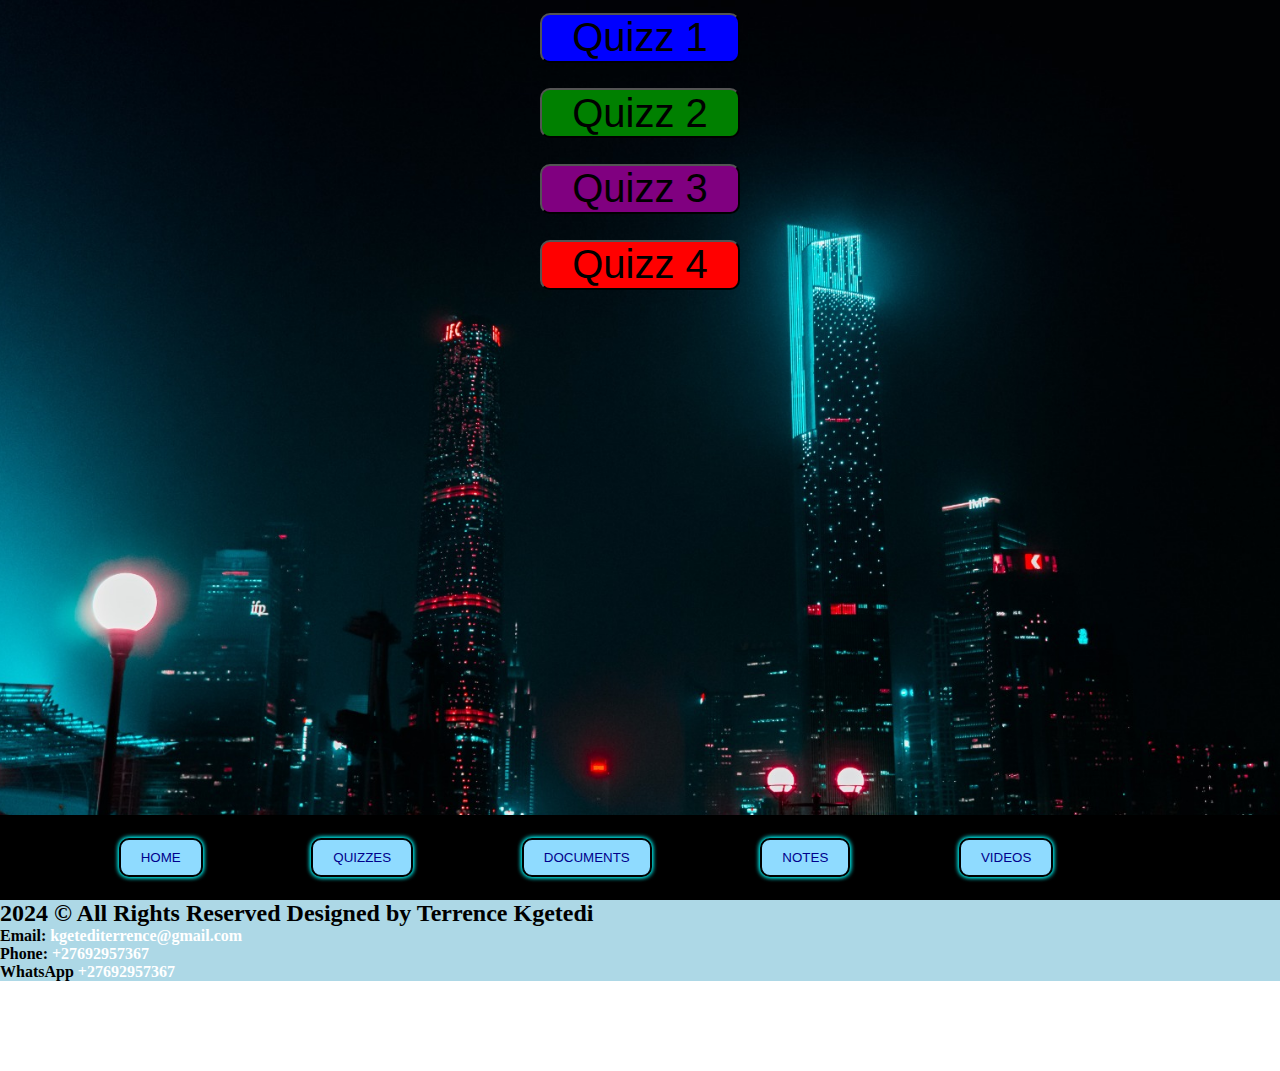
<file: static/html/quizzes.html>
<!DOCTYPE html>
<html lang="en">
<head>
    <meta charset="UTF-8">
    <meta name="viewport" content="width=device-width, initial-scale=1.0">
    <title>QUIZZES</title>
    <link rel="stylesheet" href="/static/css/home.css">
    <link rel="stylesheet" href="/static/css/quizzes.css">
    <style>
        body div:nth-child(1){
            height: 100vh;
        }
    </style>
</head>
<body>
    <div>
        <center>
            <button onclick="Q1()">Quizz 1</button>
            <button onclick="Q2()">Quizz 2</button>
            <button onclick="Q3()">Quizz 3</button>
            <button onclick="Q4()">Quizz 4</button>
        </center>
    </div>   
    <footer style="background-color: lightblue;">
        <h2>2024 &copy All Rights Reserved Designed by Terrence Kgetedi</h2>
        <p>Email: <a href="mailto:kgetediterrence@gmail.com" style="text-decoration: none; color: white;">kgetediterrence@gmail.com</a></p>
        <p>Phone: <span style="color: white;"> +27692957367</span></p>
        <p>WhatsApp<span style="color: white;"> +27692957367</span></p>
    </footer>
    <br><br><br><br><br>
    <div class="bottom-buttons">
        <button onclick="home()">HOME</button>
        <button onclick="quizzes()">QUIZZES</button>
        <button onclick="documents()">DOCUMENTS</button>
        <button onclick="notes()">NOTES</button>
        <button onclick="videos()">VIDEOS</button>
    </div>    
    <script src="/static/js/quizzes.js"></script>
</body>
</html>
</file>
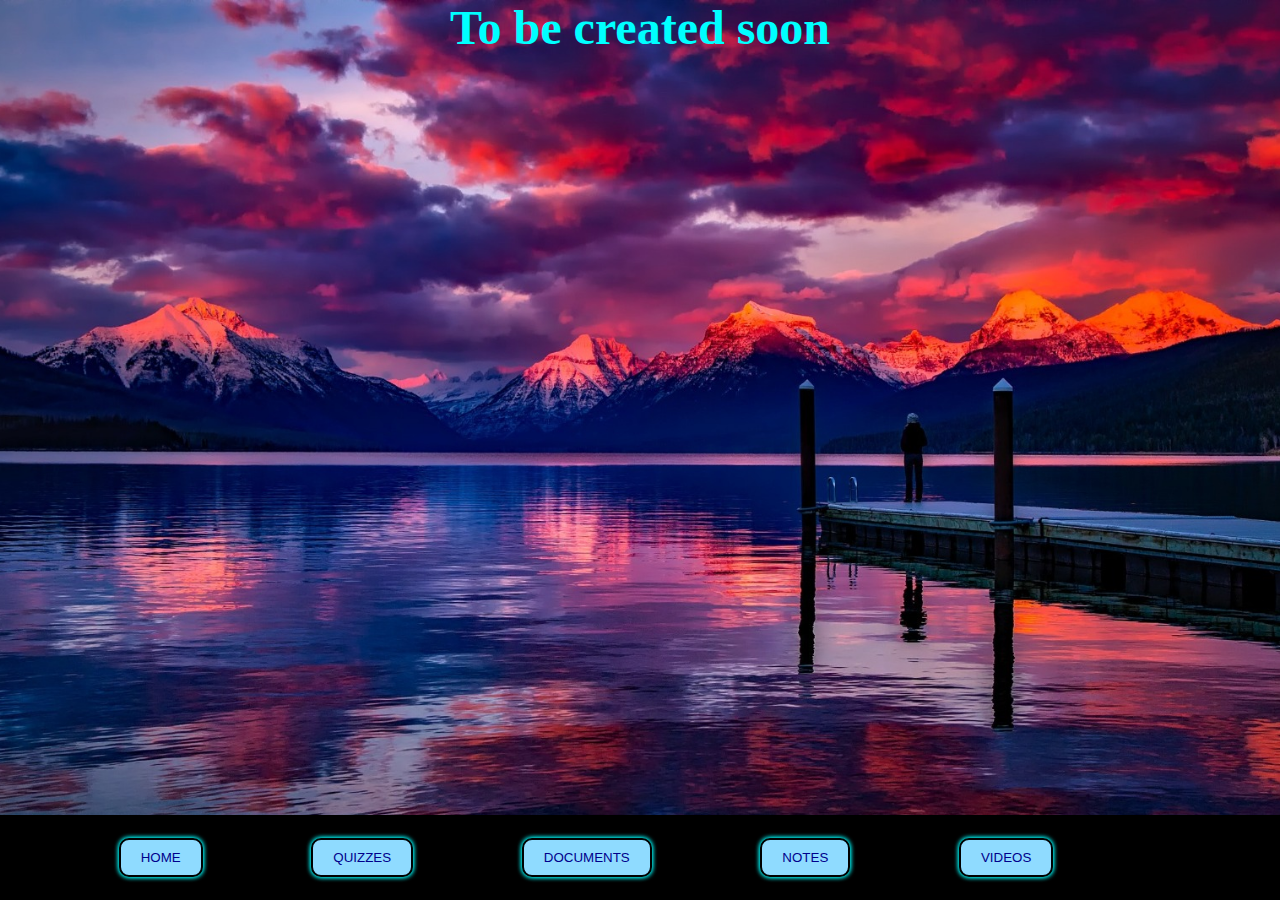
<file: static/html/videos.html>
<!DOCTYPE html>
<html lang="en">
<head>
    <meta charset="UTF-8">
    <meta name="viewport" content="width=device-width, initial-scale=1.0">
    <title>Document</title>
    <link rel="stylesheet" href="/static/css/home.css">
    <link rel="stylesheet" href="/static/css/videos.css">
</head>
<body>
    <h1>To be created soon</h1>
    <br><br><br><br><br>
    <div class="bottom-buttons">
        <button onclick="home()">HOME</button>
        <button onclick="quizzes()">QUIZZES</button>
        <button onclick="documents()">DOCUMENTS</button>
        <button onclick="notes()">NOTES</button>
        <button onclick="videos()">VIDEOS</button>
    </div>    
    <script src="/static/js/quizzes.js"></script>
</body>
</html>
</file>
<file: static/css/home.css>
*{
    padding: 0;
    margin: 0;
}
html{
    background-image: url("/static/files/IMG-20240412-WA0060.jpg");
    background-repeat: no-repeat;
    background-position: center;
    background-size: cover;
    background-attachment: fixed;
    font-weight: bolder;
}
html{
    background-image: url("/static/files/IMG-20240412-WA0063.jpg");
    background-repeat: no-repeat;
    background-position: center;
    background-size: cover;
    background-attachment: fixed;
}


.bottom-buttons {
    position: fixed;
    bottom: 0;
    left: 0;
    width: 100%;
    padding: 10px;
    display: flex;
    justify-content: center;
    background-color: black;
}
.bottom-buttons button:hover{
    box-shadow: 0 0 5px cyan, 0 0 25px cyan,0 0 20px cyan, 0 0 200px cyan;
}
.bottom-buttons button {
    padding: 10px 20px;
    background-color: #8fdbff;
    color: #ffffff;
    border: 2px solid black;
    border-radius: 10px;
    cursor: pointer;
    color: darkblue;
}
body div:nth-child(1) h1{
    text-align: center;
}
input{
    margin-left: 20%;
}
@media only screen and (max-width: 350px) {
    /* Styles for smaller screens */    
    body{
        width: 350px;
    }
    .bottom-buttons{
        padding: 0px;
        justify-content: space-evenly;
    }
    .bottom-buttons button{
        padding: 8px;
        box-shadow: 0px 0px 5px gold, -1px -1px 5px gold;
        margin-top: 2%;
        margin-bottom: 2%;
        margin-left: 2%;
    }

  }
@media only screen and (min-width: 351px)and (max-width: 600px) {
    /* Styles for smaller screens */
    .bottom-buttons{
        padding: 0px;
        justify-content: space-evenly;
    }
    .bottom-buttons button{
        padding: 10px;
        box-shadow: 1px 1px 5px gold, -1px -1px 5px gold;
        margin-top: 2%;
        margin-bottom: 2%;
        margin-left: 2%;
    }
    .bottom-buttons button:hover{
        box-shadow: 0 0 5px gold, 0 0 10px gold,0 0 20px gold, 0 0 30px gold;
    }
  }
@media only screen and (min-width: 601px) {
    /* Styles for smaller screens */
    .bottom-buttons{
        width: 100%;
        justify-content: space-evenly;
    }
    .bottom-buttons button{
        margin-left: -10%;
        margin-top: 1%;
        margin-bottom: 1%;
        box-shadow: 0 0 5px cyan, 0 0 5px cyan;
    }
    .bottom-buttons button:hover{
        box-shadow: 0 0 5px cyan, 0 0 25px cyan,0 0 20px cyan, 0 0 200px cyan;
    }
  }
</file>
<file: static/css/documents.css>
html{
    background-image: url("/static/files/IMG-20240412-WA0061.jpg");
    background-repeat: no-repeat;
    background-position: center;
    background-size: cover;
    background-attachment: fixed;
}
h1{
    background-image: linear-gradient(red, yellow);
    padding: 1%;
    width: 98%;
    margin-bottom: 1%;
}
.DocumentsLinks div a:nth-child(odd){
    text-decoration: none;
    margin-top: 1%;
    color: black;
    font-size: 1.5rem;
}
.DocumentsLinks div button{
    background-image: linear-gradient(cyan, gold);
    border-radius: 10px;
    padding: .1%;
    padding-left: 1%;
    padding-right: 1%;
    font-size: 1.5rem;
    border: 2px solid black;
}
a:visited{
    color: gray;
}
body div:nth-child(1){
    height: fit-content;
}
.DocumentsLinks{
    height: 100vh;
    margin-left: 2%;
}
</file>
<file: static/css/notes.css>
h2{
    font-size: 2rem;
    margin-left: 1%;
}
p{
    font-size: 20px;
    margin-left: 2%;
}
.Algorithm{
    background-color: rgba(210, 180, 140,0.2);
    width: 80%;
    /* min-width: 550px; */
    margin: 1%;
    border-radius: 30px;
    padding: 1%;
}
.IPO{
    margin-left: 1%;
    width: 80%;
    background-color: rgba(255, 255, 255,0.2);
    border-radius: 30px;
    padding: 1%;
}
table,th,td{
    border: 2px solid;
    border-collapse: collapse;
    padding: 1%;
}
th{
    width: 200px;
}
.javaStructure{
    background-color: rgba(255, 255, 255,0.2);
    width: 80%;
    font-weight: bolder;
    margin: 1%;
    border-radius: 30px;
    padding: 1%;
}
.javaStructure strong{
    color: rgb(8, 78, 8);
}
.public{
    background-color: rgba(255, 255, 0,0.2);
    width: 80%;
    margin: 1%;
    border-radius: 30px;
    padding: 1%;
}
.syntax{
    background-color: rgba(0, 255, 0,0.2);
    width: 80%;
    margin: 1%;
    border-radius: 30px;
    padding: 1%;
}

/* Adjust layout for devices with a maximum width of 600px */
@media only screen and (min-width: 100px) and (max-width: 600px) {
    /* Styles for smaller screens */
    .syntax, .public, .javaStructure, .Algorithm, .IPO{
        width: 100%;
        margin: 0;
        border-radius: 0;
    }
  }
</file>
<file: static/css/quiz1.css>
html{
    background-image: url("/static/files/IMG-20240412-WA0066.jpg");
    background-repeat: no-repeat;
    background-position: center;
    background-size: cover;
    background-attachment: fixed;
}
form, p{
    font-size: 30px;
    font-weight: bolder;
}
input[type="radio"]{
    transform: scale(2.0);
}
label {
    font-size: 1.2rem;
}
#submit{
    padding: 10px 40px;
    background-color: lightgreen;
    color: #ffffff;
    font-size: 1.5rem;
    border: none;
    border-radius: 5px;
    cursor: pointer;
    color: darkblue;
    display: flex;
    margin: auto;
}
h1{
    font-size: 25px;
}
  /* Adjust layout for devices with a maximum width of 600px */
@media only screen and (max-width: 600px) {
    /* Styles for smaller screens */
    label, form, p{
        font-size: 20px;
        text-align: left;
    }
    input[type="radio"]{
        margin-left: auto;
        transform: scale(1.0);
    }
    #submit{
        padding: 5px 20px;
        font-size: 1rem;
    }
    h1{
        font-size: 20px;
    }
  }/* Adjust layout for devices with a maximum width of 600px */
@media only screen and (max-width: 350px) {
    /* Styles for smaller screens */    
    body{
        width: 350px;
    }
    .bottom-buttons{
        padding: 0px;
        justify-content: center;
    }
    .bottom-buttons button{
        padding: 8px;
    }
  }
</file>
<file: static/css/quizzes.css>
html{
    background-image: url("/static/files/IMG-20240412-WA0064.jpg");
    background-repeat: no-repeat;
    background-position: center;
    background-size: cover;
    background-attachment: fixed;
}
center{
    display: flex;
    flex-direction: column;
    align-items: center;
}
center button{
    width: 200px;
    height: 50px;
    font-size: 40px;
    margin: 1%;
    border-radius: 10px;
}
.qBtn button{
    border: 2px solid purple;
}
center button:nth-child(1){
    background-color: blue;
}
center button:nth-child(2){
    background-color: green;
}
center button:nth-child(3){
    background-color: purple;
}
center button:nth-child(4){
    background-color: red;
}
</file>
<file: static/css/videos.css>
html{
    background-image: url("/static/files/IMG-20240412-WA0070.jpg");
    background-repeat: no-repeat;
    background-position: center;
    background-size: cover;
    background-attachment: fixed;
}
h1{
    font-size: 3rem;
    color: aqua;
    text-align: center;
}
</file>
